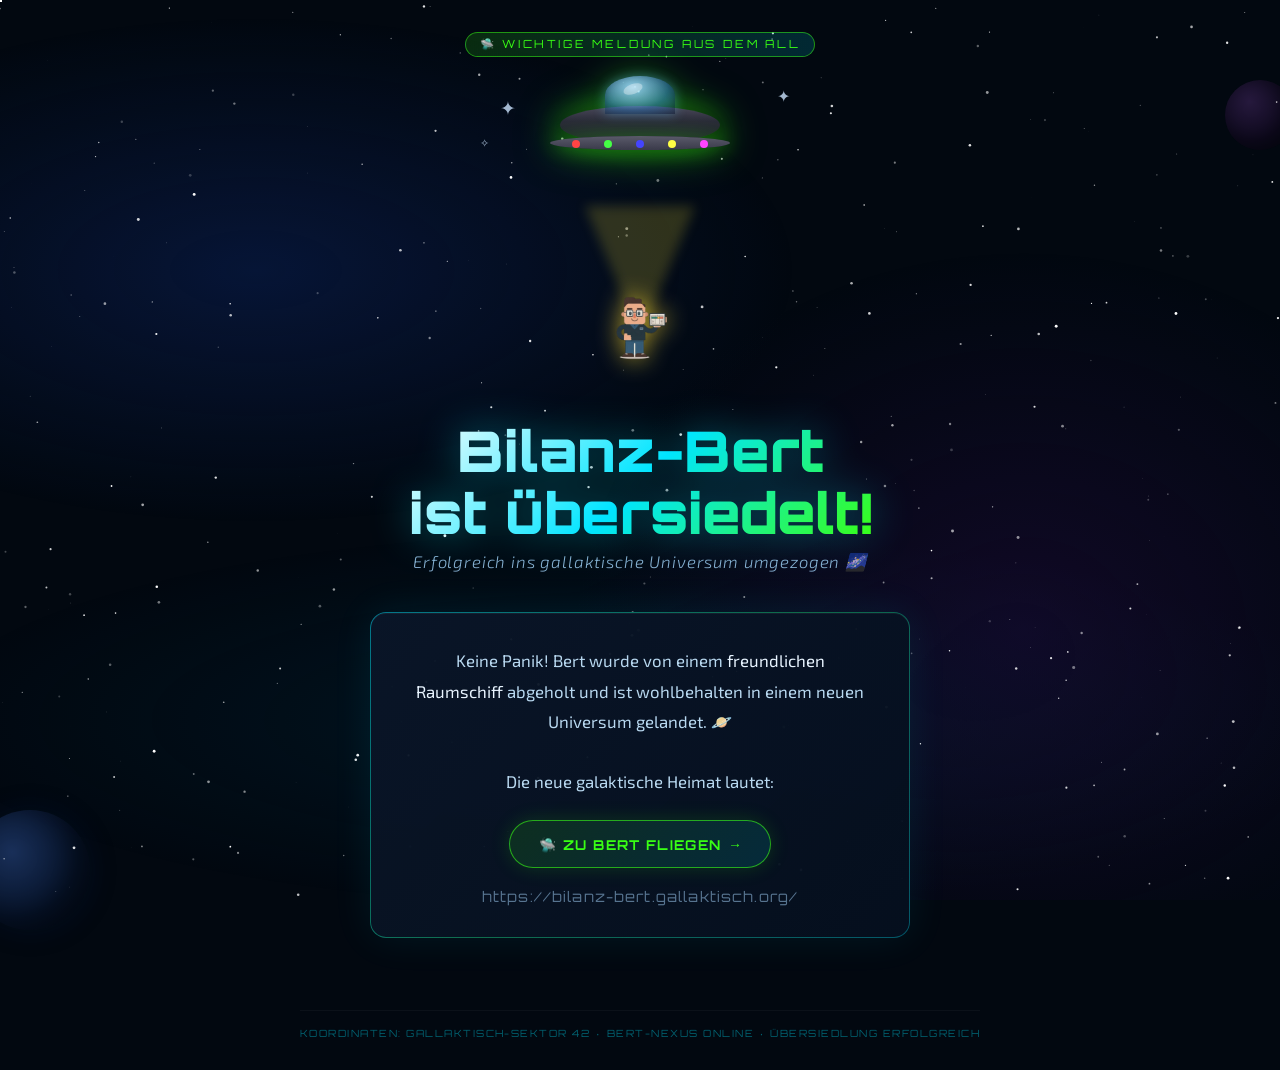
<file: index.html>
<!DOCTYPE html>
<html lang="de">
<head>
<meta charset="UTF-8">
<meta name="viewport" content="width=device-width, initial-scale=1.0">
<title>Bilanz-Bert ist übersiedelt! 🛸</title>
<style>
  @import url('https://fonts.googleapis.com/css2?family=Orbitron:wght@400;700;900&family=Exo+2:ital,wght@0,300;0,400;1,300&display=swap');

  :root {
    --space-dark: #020810;
    --space-deep: #050d1a;
    --nebula-blue: #0a1628;
    --star-gold: #ffd700;
    --ufo-green: #39ff14;
    --beam-yellow: rgba(255, 230, 50, 0.15);
    --text-glow: #a8d8ff;
    --accent-cyan: #00e5ff;
    --bert-blue: #1a3a5c;
  }

  * { margin: 0; padding: 0; box-sizing: border-box; }

  body {
    background: var(--space-dark);
    font-family: 'Exo 2', sans-serif;
    color: #cce4ff;
    min-height: 100vh;
    overflow-x: hidden;
    position: relative;
  }

  /* ===== STARFIELD ===== */
  .starfield {
    position: fixed;
    inset: 0;
    z-index: 0;
    pointer-events: none;
  }

  .star {
    position: absolute;
    background: white;
    border-radius: 50%;
    animation: twinkle var(--d) ease-in-out infinite alternate;
    opacity: var(--o);
  }

  @keyframes twinkle {
    from { opacity: var(--o); transform: scale(1); }
    to   { opacity: calc(var(--o) * 0.2); transform: scale(0.6); }
  }

  /* ===== NEBULA ===== */
  .nebula {
    position: fixed;
    inset: 0;
    z-index: 0;
    background:
      radial-gradient(ellipse 60% 40% at 20% 30%, rgba(10,30,80,0.6) 0%, transparent 70%),
      radial-gradient(ellipse 50% 60% at 80% 70%, rgba(30,10,60,0.5) 0%, transparent 70%),
      radial-gradient(ellipse 80% 30% at 50% 80%, rgba(0,40,60,0.4) 0%, transparent 70%);
    pointer-events: none;
  }

  /* ===== MAIN LAYOUT ===== */
  .page {
    position: relative;
    z-index: 1;
    min-height: 100vh;
    display: flex;
    flex-direction: column;
    align-items: center;
    justify-content: center;
    padding: 2rem;
    text-align: center;
  }

  /* ===== UFO SCENE ===== */
  .ufo-scene {
    position: relative;
    width: 340px;
    height: 320px;
    margin: 0 auto 1.5rem;
  }

  /* Tractor beam */
  .beam {
    position: absolute;
    left: 50%;
    top: 130px;
    transform: translateX(-50%);
    width: 0;
    height: 0;
    border-left: 55px solid transparent;
    border-right: 55px solid transparent;
    border-top: 130px solid;
    border-top-color: rgba(255, 230, 50, 0.18);
    filter: blur(6px);
    animation: beampulse 2s ease-in-out infinite;
    z-index: 2;
  }

  @keyframes beampulse {
    0%, 100% { opacity: 0.6; border-top-color: rgba(255, 230, 50, 0.18); }
    50%       { opacity: 1;   border-top-color: rgba(255, 230, 50, 0.32); }
  }

  /* UFO body */
  .ufo {
    position: absolute;
    top: 0;
    left: 50%;
    transform: translateX(-50%);
    width: 160px;
    animation: ufo-hover 3s ease-in-out infinite;
    z-index: 4;
    filter: drop-shadow(0 0 18px rgba(57, 255, 20, 0.5));
  }

  @keyframes ufo-hover {
    0%, 100% { top: 0px; }
    50%       { top: 14px; }
  }

  .ufo-dome {
    width: 70px;
    height: 38px;
    background: radial-gradient(ellipse at 40% 30%, rgba(160,220,255,0.9), rgba(60,140,220,0.5) 60%, rgba(20,80,160,0.2));
    border-radius: 50% 50% 0 0;
    margin: 0 auto;
    position: relative;
    z-index: 2;
    box-shadow: inset 0 -4px 8px rgba(0,0,0,0.3), 0 0 12px rgba(100,200,255,0.4);
  }

  .ufo-dome::after {
    content: '';
    position: absolute;
    top: 8px; left: 18px;
    width: 20px; height: 10px;
    background: rgba(255,255,255,0.35);
    border-radius: 50%;
    transform: rotate(-20deg);
  }

  .ufo-body {
    width: 160px;
    height: 38px;
    background: linear-gradient(180deg, #4a4a5a 0%, #2a2a38 40%, #1a1a26 100%);
    border-radius: 50%;
    margin: -8px auto 0;
    position: relative;
    box-shadow: 0 4px 20px rgba(0,0,0,0.6), 0 0 30px rgba(57,255,20,0.2);
  }

  .ufo-rim {
    position: absolute;
    bottom: -6px;
    left: 50%;
    transform: translateX(-50%);
    width: 180px;
    height: 14px;
    background: linear-gradient(180deg, #5a5a6a, #3a3a4a);
    border-radius: 50%;
    box-shadow: 0 0 20px rgba(57,255,20,0.4);
  }

  /* Lights on rim */
  .ufo-lights {
    position: absolute;
    bottom: -4px;
    left: 50%;
    transform: translateX(-50%);
    width: 160px;
    display: flex;
    justify-content: space-around;
    z-index: 5;
  }

  .ufo-light {
    width: 8px;
    height: 8px;
    border-radius: 50%;
    animation: lightcycle 1.2s linear infinite;
  }

  .ufo-light:nth-child(1) { background: #ff4444; animation-delay: 0s; }
  .ufo-light:nth-child(2) { background: #44ff44; animation-delay: 0.2s; }
  .ufo-light:nth-child(3) { background: #4444ff; animation-delay: 0.4s; }
  .ufo-light:nth-child(4) { background: #ffff44; animation-delay: 0.6s; }
  .ufo-light:nth-child(5) { background: #ff44ff; animation-delay: 0.8s; }

  @keyframes lightcycle {
    0%, 100% { opacity: 1; box-shadow: 0 0 6px currentColor; }
    50%       { opacity: 0.2; box-shadow: none; }
  }

  /* Bert being abducted */
  .bert-abducted {
    position: absolute;
    bottom: 20px;
    left: 50%;
    transform: translateX(-50%);
    z-index: 3;
    animation: bert-levitate 3s ease-in-out infinite;
    filter: drop-shadow(0 0 12px rgba(255, 220, 50, 0.7));
  }

  @keyframes bert-levitate {
    0%, 100% { bottom: 30px; transform: translateX(-50%) rotate(-5deg); }
    50%       { bottom: 44px; transform: translateX(-50%) rotate(5deg); }
  }

  /* Stars around UFO */
  .sparkle {
    position: absolute;
    font-size: 1rem;
    animation: sparkle-spin 4s linear infinite;
    opacity: 0.8;
  }
  .sparkle:nth-child(1) { top: 10px; right: 20px; animation-delay: 0s; }
  .sparkle:nth-child(2) { top: 60px; left: 10px; animation-delay: 1s; font-size: 0.7rem; }
  .sparkle:nth-child(3) { top: 20px; left: 30px; animation-delay: 2s; font-size: 1.2rem; }

  @keyframes sparkle-spin {
    0%   { transform: rotate(0deg) scale(1); opacity: 0.8; }
    50%  { transform: rotate(180deg) scale(1.3); opacity: 1; }
    100% { transform: rotate(360deg) scale(1); opacity: 0.8; }
  }

  /* ===== TYPOGRAPHY ===== */
  .alert-badge {
    display: inline-block;
    background: linear-gradient(90deg, rgba(57,255,20,0.15), rgba(0,229,255,0.15));
    border: 1px solid rgba(57,255,20,0.5);
    color: var(--ufo-green);
    font-family: 'Orbitron', monospace;
    font-size: 0.7rem;
    letter-spacing: 0.25em;
    padding: 0.4em 1.2em;
    border-radius: 2em;
    margin-bottom: 1.2rem;
    animation: badge-glow 2s ease-in-out infinite;
    text-transform: uppercase;
  }

  @keyframes badge-glow {
    0%, 100% { box-shadow: 0 0 8px rgba(57,255,20,0.3); }
    50%       { box-shadow: 0 0 20px rgba(57,255,20,0.6); }
  }

  h1 {
    font-family: 'Orbitron', monospace;
    font-size: clamp(2rem, 6vw, 3.5rem);
    font-weight: 900;
    line-height: 1.1;
    margin-bottom: 0.5rem;
    background: linear-gradient(135deg, #ffffff 0%, var(--accent-cyan) 50%, var(--ufo-green) 100%);
    -webkit-background-clip: text;
    -webkit-text-fill-color: transparent;
    background-clip: text;
    filter: drop-shadow(0 0 20px rgba(0,229,255,0.4));
    animation: title-shimmer 4s ease-in-out infinite;
  }

  @keyframes title-shimmer {
    0%, 100% { filter: drop-shadow(0 0 20px rgba(0,229,255,0.4)); }
    50%       { filter: drop-shadow(0 0 35px rgba(57,255,20,0.5)); }
  }

  .subtitle {
    font-size: 1.05rem;
    color: rgba(168, 216, 255, 0.8);
    font-style: italic;
    margin-bottom: 2.5rem;
    font-weight: 300;
    letter-spacing: 0.05em;
  }

  /* ===== INFO BOX ===== */
  .info-box {
    background: linear-gradient(135deg, rgba(10,22,40,0.95), rgba(5,15,30,0.98));
    border: 1px solid rgba(0,229,255,0.25);
    border-radius: 16px;
    padding: 2rem 2.5rem;
    max-width: 540px;
    width: 100%;
    margin: 0 auto 2rem;
    position: relative;
    box-shadow: 0 0 40px rgba(0,229,255,0.08), inset 0 1px 0 rgba(255,255,255,0.05);
  }

  .info-box::before {
    content: '';
    position: absolute;
    inset: -1px;
    border-radius: 16px;
    padding: 1px;
    background: linear-gradient(135deg, rgba(0,229,255,0.3), rgba(57,255,20,0.2), rgba(0,229,255,0.1));
    -webkit-mask: linear-gradient(#fff 0 0) content-box, linear-gradient(#fff 0 0);
    -webkit-mask-composite: destination-out;
    mask-composite: exclude;
    pointer-events: none;
  }

  .info-text {
    font-size: 1.05rem;
    line-height: 1.8;
    color: #b8d8f0;
    margin-bottom: 1.5rem;
  }

  .info-text strong {
    color: #e8f4ff;
    font-weight: 400;
  }

  /* ===== CTA BUTTON ===== */
  .cta-wrap {
    margin-top: 1.5rem;
  }

  .cta-btn {
    display: inline-flex;
    align-items: center;
    gap: 0.7em;
    background: linear-gradient(135deg, rgba(57,255,20,0.12), rgba(0,229,255,0.12));
    border: 1.5px solid rgba(57,255,20,0.6);
    color: var(--ufo-green);
    font-family: 'Orbitron', monospace;
    font-size: 0.85rem;
    font-weight: 700;
    letter-spacing: 0.1em;
    padding: 1em 2.2em;
    border-radius: 3em;
    text-decoration: none;
    cursor: pointer;
    transition: all 0.3s ease;
    box-shadow: 0 0 20px rgba(57,255,20,0.15);
    text-transform: uppercase;
    animation: cta-pulse 3s ease-in-out infinite;
  }

  @keyframes cta-pulse {
    0%, 100% { box-shadow: 0 0 20px rgba(57,255,20,0.15); }
    50%       { box-shadow: 0 0 40px rgba(57,255,20,0.4); }
  }

  .cta-btn:hover {
    background: linear-gradient(135deg, rgba(57,255,20,0.25), rgba(0,229,255,0.2));
    box-shadow: 0 0 50px rgba(57,255,20,0.5);
    transform: translateY(-2px) scale(1.03);
    border-color: var(--ufo-green);
    color: #ffffff;
  }

  .cta-btn .arrow {
    display: inline-block;
    transition: transform 0.3s ease;
  }
  .cta-btn:hover .arrow { transform: translateX(5px); }

  /* ===== COORDINATES ===== */
  .coordinates {
    font-family: 'Orbitron', monospace;
    font-size: 0.62rem;
    color: rgba(0,229,255,0.4);
    letter-spacing: 0.15em;
    margin-top: 2.5rem;
    padding-top: 1rem;
    border-top: 1px solid rgba(255,255,255,0.04);
  }

  /* ===== SHOOTING STARS ===== */
  .shooting-star {
    position: fixed;
    width: 2px;
    height: 2px;
    background: white;
    border-radius: 50%;
    z-index: 0;
  }

  .shooting-star::after {
    content: '';
    position: absolute;
    top: 50%;
    right: 0;
    transform: translateY(-50%);
    width: 80px;
    height: 1px;
    background: linear-gradient(90deg, transparent, white);
  }

  .shooting-star:nth-child(1) {
    top: 15%;
    animation: shoot 8s linear 2s infinite;
  }
  .shooting-star:nth-child(2) {
    top: 40%;
    animation: shoot 10s linear 5s infinite;
  }
  .shooting-star:nth-child(3) {
    top: 70%;
    animation: shoot 7s linear 9s infinite;
  }

  @keyframes shoot {
    0%   { left: -100px; opacity: 1; }
    70%  { opacity: 1; }
    100% { left: calc(100vw + 100px); opacity: 0; }
  }

  /* ===== PLANET DECO ===== */
  .planet {
    position: fixed;
    border-radius: 50%;
    pointer-events: none;
    z-index: 0;
  }

  .planet-1 {
    width: 120px; height: 120px;
    bottom: -30px; left: -30px;
    background: radial-gradient(circle at 35% 35%, #2a4a8a, #0a1a3a 60%, #040c1e);
    box-shadow: inset -15px -10px 30px rgba(0,0,0,0.5), 0 0 30px rgba(10,40,100,0.3);
    opacity: 0.6;
  }

  .planet-2 {
    width: 70px; height: 70px;
    top: 80px; right: -15px;
    background: radial-gradient(circle at 35% 30%, #4a2a6a, #1a0a2a 60%, #080412);
    box-shadow: inset -8px -6px 20px rgba(0,0,0,0.5);
    opacity: 0.5;
  }

</style>
</head>
<body>

<!-- Nebula bg -->
<div class="nebula"></div>

<!-- Planets deco -->
<div class="planet planet-1"></div>
<div class="planet planet-2"></div>

<!-- Shooting stars -->
<div class="shooting-star"></div>
<div class="shooting-star"></div>
<div class="shooting-star"></div>

<!-- Starfield (generated by JS) -->
<canvas class="starfield" id="stars"></canvas>

<!-- Main content -->
<main class="page">

  <div class="alert-badge">🛸 Wichtige Meldung aus dem All</div>

  <!-- UFO Scene -->
  <div class="ufo-scene">
    <span class="sparkle">✦</span>
    <span class="sparkle">✧</span>
    <span class="sparkle">✦</span>

    <!-- UFO -->
    <div class="ufo">
      <div class="ufo-dome"></div>
      <div class="ufo-body">
        <div class="ufo-rim"></div>
      </div>
      <div class="ufo-lights">
        <div class="ufo-light"></div>
        <div class="ufo-light"></div>
        <div class="ufo-light"></div>
        <div class="ufo-light"></div>
        <div class="ufo-light"></div>
      </div>
    </div>

    <!-- Tractor beam -->
    <div class="beam"></div>

    <!-- Bert im Strahl -->
    <div class="bert-abducted">
      <img src="[data-uri]" alt="Bilanz-Bert" style="width:90px; height:90px; object-fit:contain;">
    </div>
  </div>

  <h1>Bilanz-Bert<br>ist übersiedelt!</h1>
  <p class="subtitle">Erfolgreich ins gallaktische Universum umgezogen 🌌</p>

  <div class="info-box">
    <p class="info-text">
      Keine Panik! Bert wurde von einem <strong>freundlichen Raumschiff</strong> abgeholt und ist 
      wohlbehalten in einem neuen Universum gelandet. 🪐<br><br>
      Die neue galaktische Heimat lautet:
    </p>

    <div class="cta-wrap">
      <a href="https://bilanz-bert.gallaktisch.org/" class="cta-btn">
        🛸 Zu Bert fliegen
        <span class="arrow">→</span>
      </a>
    </div>

    <div style="margin-top: 1.2rem; font-size: 0.9rem; color: rgba(168,216,255,0.5); font-family: 'Orbitron', monospace; letter-spacing: 0.08em;">
      https://bilanz-bert.gallaktisch.org/
    </div>
  </div>

  <div class="coordinates">
    KOORDINATEN: GALLAKTISCH-SEKTOR 42 · BERT-NEXUS ONLINE · ÜBERSIEDLUNG ERFOLGREICH
  </div>

</main>

<script>
  // Generate starfield
  const canvas = document.getElementById('stars');
  const ctx = canvas.getContext('2d');

  function resize() {
    canvas.width = window.innerWidth;
    canvas.height = window.innerHeight;
    drawStars();
  }

  function drawStars() {
    ctx.clearRect(0, 0, canvas.width, canvas.height);
    const count = Math.floor((canvas.width * canvas.height) / 3000);
    for (let i = 0; i < count; i++) {
      const x = Math.random() * canvas.width;
      const y = Math.random() * canvas.height;
      const r = Math.random() * 1.5;
      const opacity = 0.2 + Math.random() * 0.8;
      ctx.beginPath();
      ctx.arc(x, y, r, 0, Math.PI * 2);
      ctx.fillStyle = `rgba(255,255,255,${opacity})`;
      ctx.fill();
    }
  }

  window.addEventListener('resize', resize);
  resize();

  // Subtle parallax on mouse move
  document.addEventListener('mousemove', (e) => {
    const cx = window.innerWidth / 2;
    const cy = window.innerHeight / 2;
    const dx = (e.clientX - cx) / cx;
    const dy = (e.clientY - cy) / cy;
    document.querySelector('.ufo-scene').style.transform =
      `translateX(${dx * 8}px) translateY(${dy * 5}px)`;
  });
</script>
</body>
</html>
</file>
